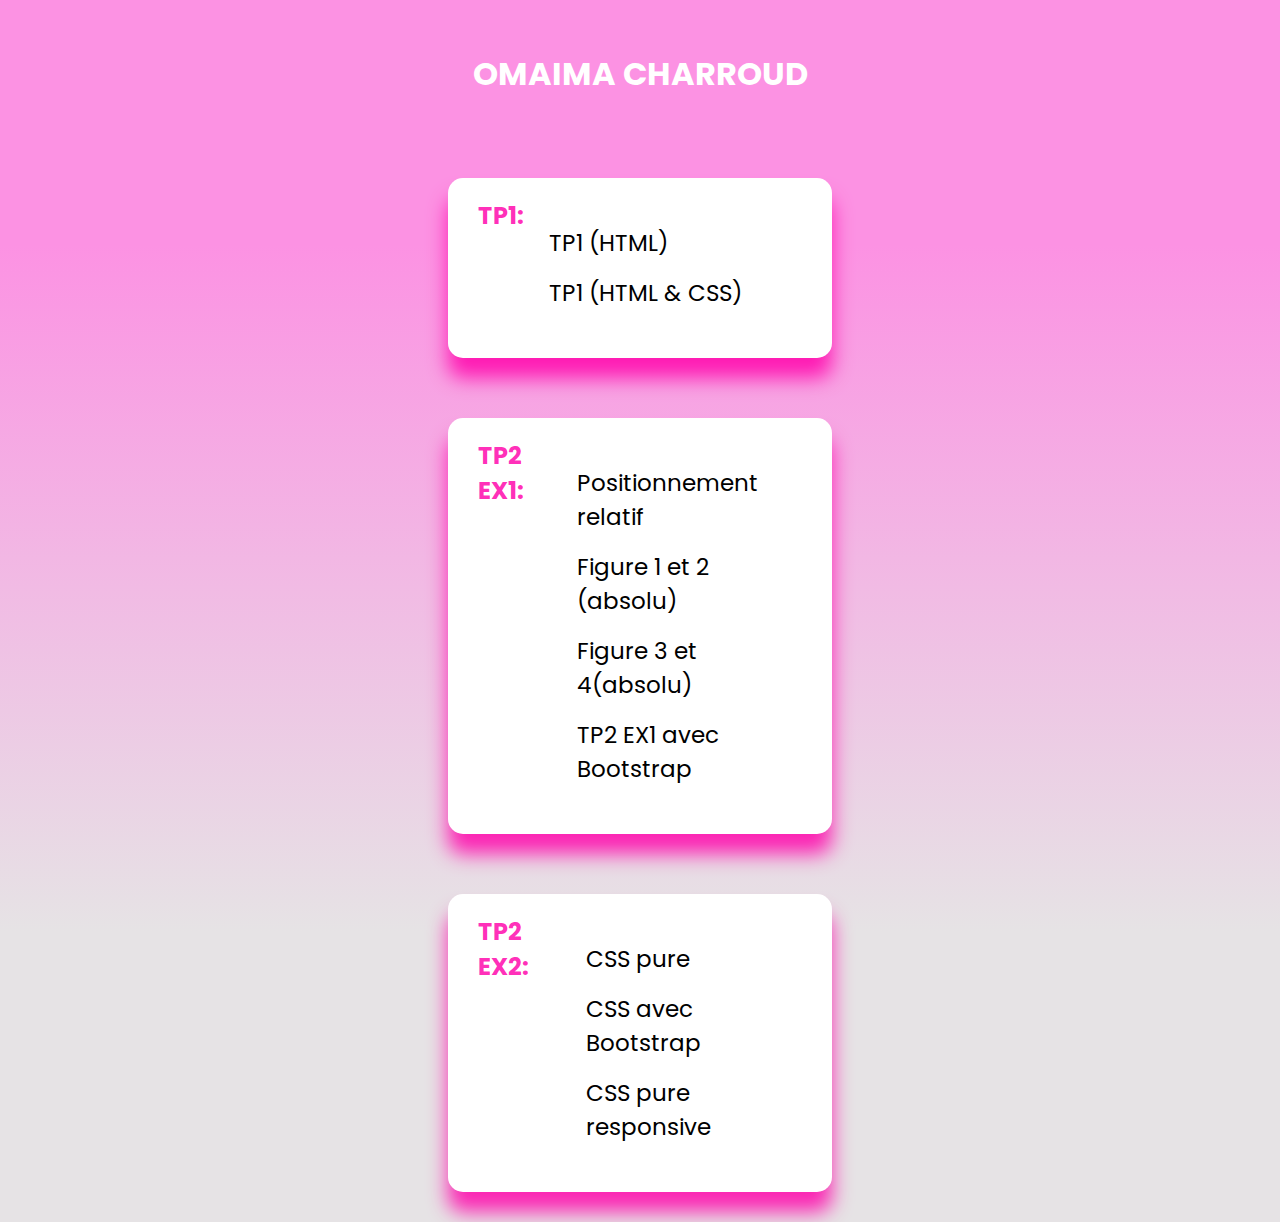
<file: index.html>
<!DOCTYPE html>
<html lang="en">
<head>
    <meta charset="UTF-8">
    <meta http-equiv="X-UA-Compatible" content="IE=edge">
    <meta name="viewport" content="width=device-width, initial-scale=1.0">
    <link href="https://fonts.googleapis.com/css2?family=Poppins&display=swap" rel="stylesheet">
    <link rel="stylesheet" href="style.css">
    <title>Omaima CH's Site</title>
</head>
<body>
    



    <header>
        <h1>OMAIMA CHARROUD</h1>
    </header>
        
    
    <div class="container">  
        
    
    <div class="TP1">
        <h2>TP1:</h2>
        <ul>
          <li><a href="CVhtml.html">TP1 (HTML)</a> <br></li>
          <li><a href="CVcss.html">TP1 (HTML & CSS)</a></li>
        </ul>
    </div>
    
    <div class="TP2">
        <h2>TP2 EX1:</h2>
        <ul>
          <li><a href="TP2\EX1positionRelative.html">Positionnement relatif</a></li>
          <li><a href="TP2\EX1_Figure1_2_Pabsolu.html">Figure 1 et 2 (absolu)</a></li>
          <li><a href="TP2\EX1_Figure3_4_Pabsolu.html">Figure 3 et 4(absolu)</a></li>
          <li><a href="TP2\avecBootstrap.html">TP2 EX1 avec Bootstrap</a></li>
        </ul>
    </div>
    
    <div class="TP2">
        <h2>TP2 EX2:</h2>
        <ul>
           <li><a href="TP2\EX2_Q1_CSSonly.html">CSS pure</a></li>
           <li><a href="TP2\Ex2bootstrap.html">CSS avec Bootstrap</a></li>
           <li><a href="TP2\EX2_Q2responsive.html">CSS pure responsive</a></li>
        </ul>
    </div>


    </div>
          



    

</div>  

        
    
</body>
</html>
</file>
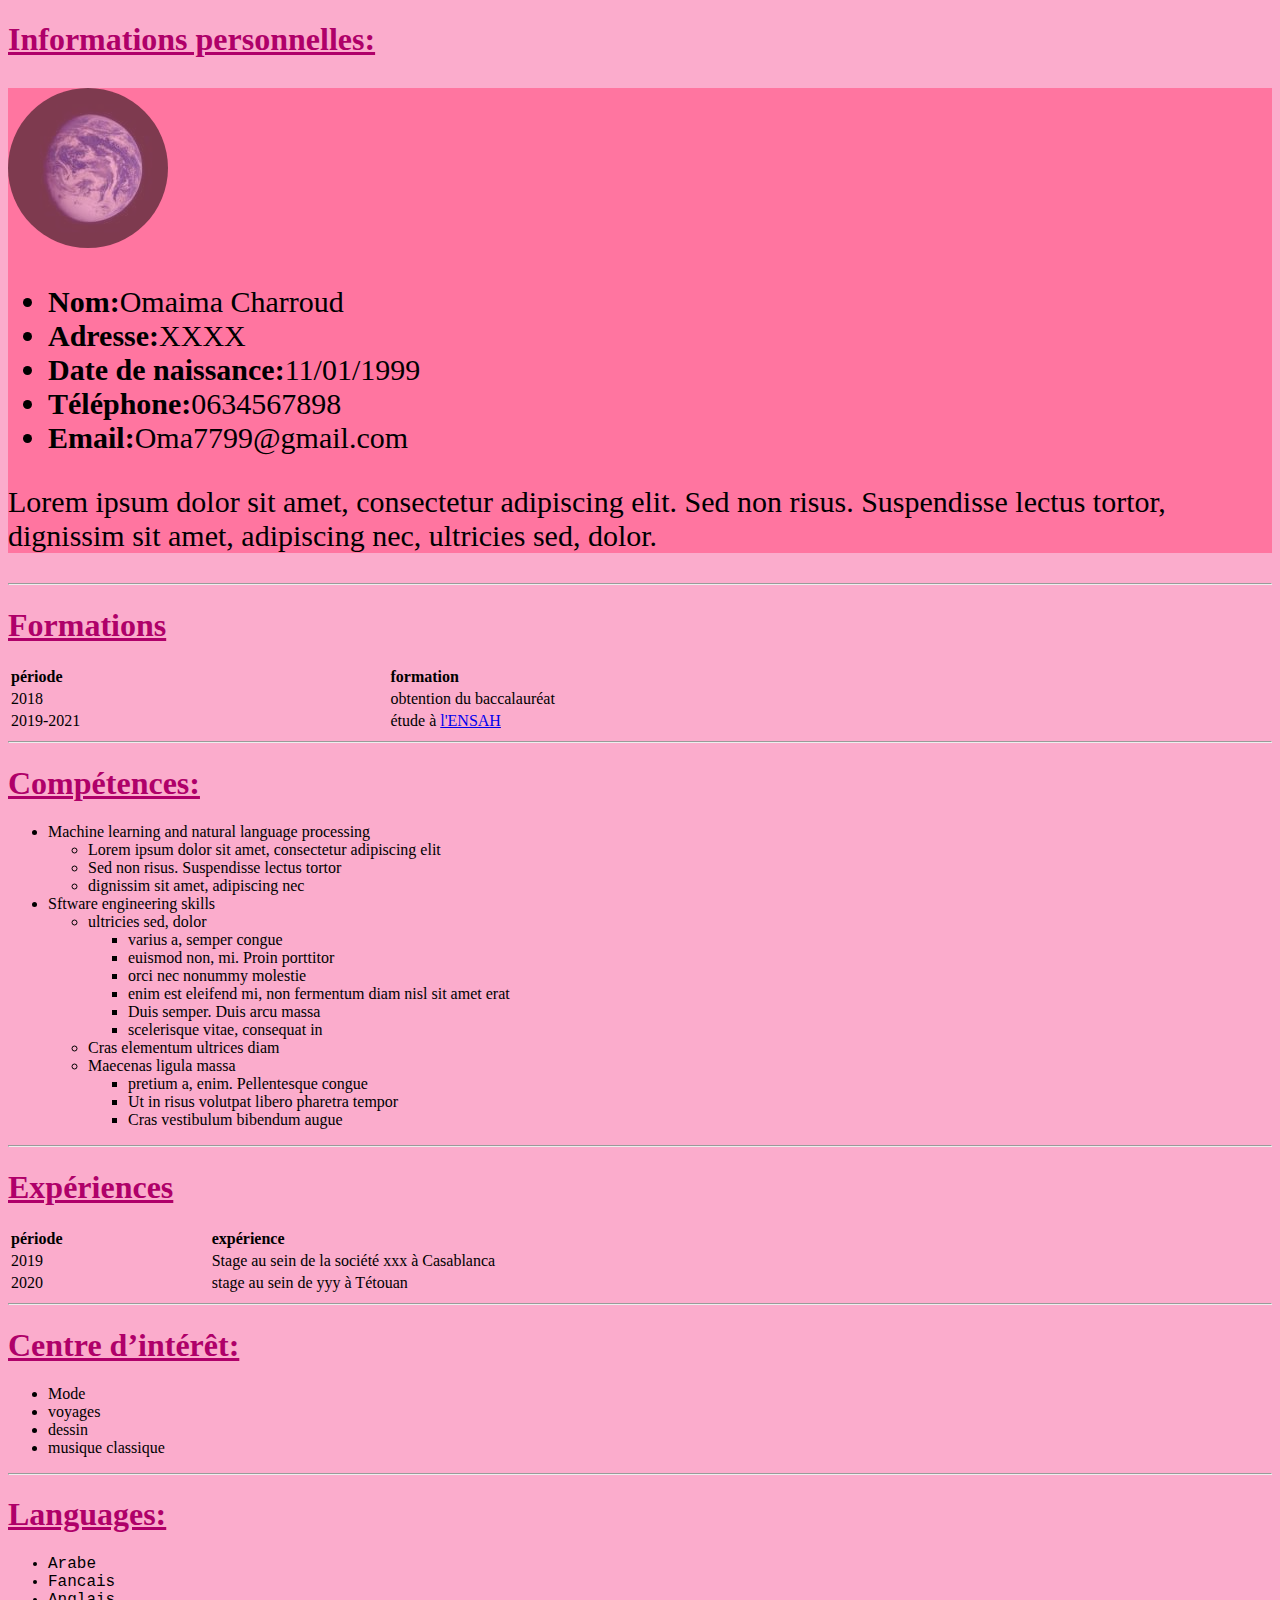
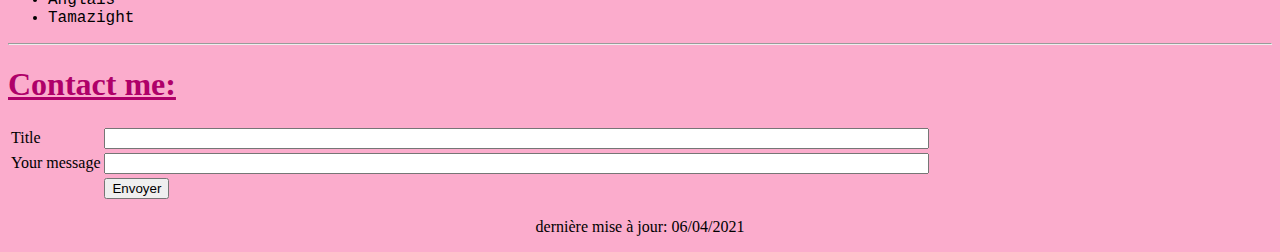
<file: CVcss.html>
<!DOCTYPE html>
<html>
  <head>
    <title>CV Charroud</title>
    <style>
    body {background-color: #fbaccc;}
    h1   {color: #af0069;}
    #info{
     background-color:#ff75a0;
    }

    #info{
      font-family: 'Brush Script MT';
      font-size: 30px;
    }
    #lan{
       font-family: 'Courier New';
    }
    .image{
      border-radius: 60%;
      opacity: 0.5;
    }

    </style>
  </head>

  <body>
  <h1><U>Informations personnelles:</U></h1>
  <div id="info">
  <p> <img class="image" src="whatever.jpg" alt="my image"> </p>
  <p id="para1">
    <ul>
    <li><strong>Nom:</strong>Omaima Charroud</li>
    <li><strong>Adresse:</strong>XXXX</li>
    <li><strong>Date de naissance:</strong>11/01/1999</li>
    <li><strong>Téléphone:</strong>0634567898</li>
    <li><strong>Email:</strong>Oma7799@gmail.com</li>
    </ul>
    <p>Lorem ipsum dolor sit amet, consectetur adipiscing elit. Sed non risus. Suspendisse lectus tortor, dignissim sit amet, adipiscing nec, ultricies sed, dolor.</p>
 </p>
  </div>
  <hr>
  <h1><U>Formations</U></h1>
  <div id="forma">

  </div>
  <table style="width:100%">
    <tr>
      <td><strong>période</strong></td>
      <td><strong>formation</strong></td>
    </tr>
    <tr>
      <td>2018</td>
      <td>obtention du baccalauréat</td>
    </tr>
    <tr>
      <td>2019-2021</td>
      <td>étude à <a href="https://ensah.ma/">l'ENSAH</a></td>
    </tr>
  </table>
  <hr>
  </div>
  <h1><U>Compétences:</U></h1>
  <div id="Compét">
  <p>
    <ul>
    <li>Machine learning and natural language processing</li>
    <ul>
      <li>Lorem ipsum dolor sit amet, consectetur adipiscing elit</li>
      <li>Sed non risus. Suspendisse lectus tortor</li>
      <li> dignissim sit amet, adipiscing nec</li>
    </ul>
    <li>Sftware engineering skills</li>
    <ul>
      <li> ultricies sed, dolor</li>
      <ul>
        <li>varius a, semper congue</li>
        <li>euismod non, mi. Proin porttitor</li>
        <li>orci nec nonummy molestie</li>
        <li>enim est eleifend mi, non fermentum diam nisl sit amet erat</li>
        <li>Duis semper. Duis arcu massa</li>
        <li>scelerisque vitae, consequat in</li>
      </ul>
      <li>Cras elementum ultrices diam</li>
      <li>Maecenas ligula massa</li>
      <ul>
        <li>pretium a, enim. Pellentesque congue</li>
        <li>Ut in risus volutpat libero pharetra tempor</li>
        <li>Cras vestibulum bibendum augue</li>
      </ul>
    </ul>
    </ul>
  </p>
</div>
<hr>
<h1><U>Expériences</U></h1>
<table style="width:100%">
  <tr>
    <td><strong>période</strong></td>
    <td><strong>expérience</strong></td>
  </tr>
  <tr>
    <td>2019</td>
    <td>Stage au sein de la société xxx à Casablanca</td>
  </tr>
  <tr>
    <td>2020</td>
    <td>stage au sein de yyy à Tétouan</a></td>
  </tr>
</table>
<hr>
  <h1><U>Centre d’intérêt:</U></h1>
  <div id="CI">
    <ul>
      <li>Mode</li>
      <li>voyages</li>
      <li>dessin</li>
      <li>musique classique</li>
    </ul>
</div>
<hr>
  <h1><U>Languages:</U></h1>
  <div id="lan">
  <p>
      <ul>
        <li>Arabe</li>
        <li>Fancais</li>
        <li>Anglais</li>
        <li>Tamazight</li>

        </ul>
  </p>
</div>
<hr>
  <h1><U>Contact me:</U></h1>
  <div id="contact">
  <form>
   <table>
     <tr>
       <td><label for="">Title</label></td>
       <td><input size="100" type="text" name="" value=""></td>
     </tr>
     <tr>
       <td><label for="">Your message</label></td>
       <td><input size="100" type="text" name="" value=""></td>
     </tr>
     <tr>
       <td></td>
       <td><button type="button" name="button">Envoyer</button></td>
     </tr>
   </table>


  </form>
</div>
  </body>
  <footer>
  <p><center>dernière mise à jour: 06/04/2021</center></p>
  </footer>
</html>
</file>
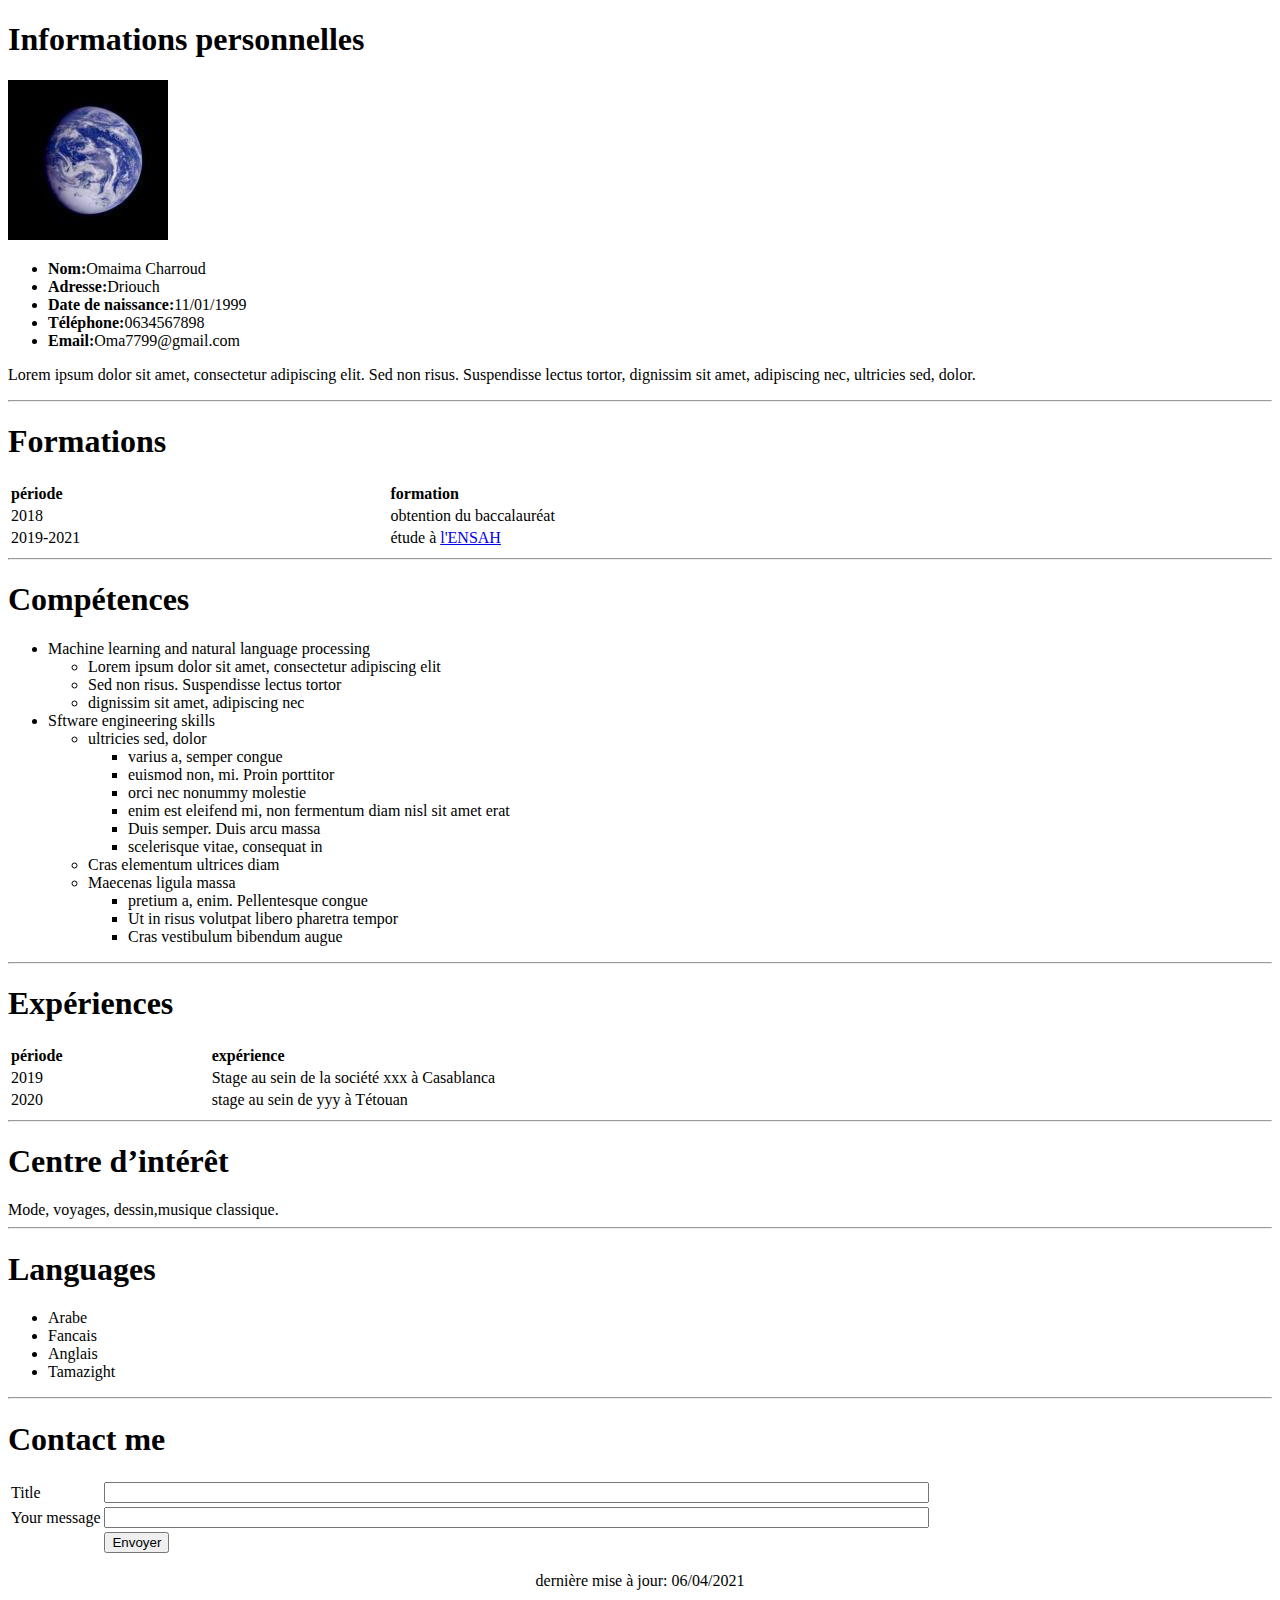
<file: CVhtml.html>
<!DOCTYPE html>
<html>
  <head>
    <title>CV Charroud</title>
  </head>

  <body>
  <h1>Informations personnelles</h1>
  <p> <img src="whatever.jpg" alt="my image"> </p>
  <p>
    <ul>
    <li><strong>Nom:</strong>Omaima Charroud</li>
    <li><strong>Adresse:</strong>Driouch</li>
    <li><strong>Date de naissance:</strong>11/01/1999</li>
    <li><strong>Téléphone:</strong>0634567898</li>
    <li><strong>Email:</strong>Oma7799@gmail.com</li>
    </ul>
    <p>Lorem ipsum dolor sit amet, consectetur adipiscing elit. Sed non risus. Suspendisse lectus tortor, dignissim sit amet, adipiscing nec, ultricies sed, dolor.</p>
  </p>
  <hr>
  <h1>Formations</h1>
  <table style="width:100%">
    <tr>
      <td><strong>période</strong></td>
      <td><strong>formation</strong></td>
    </tr>
    <tr>
      <td>2018</td>
      <td>obtention du baccalauréat</td>
    </tr>
    <tr>
      <td>2019-2021</td>
      <td>étude à <a href="https://ensah.ma/">l'ENSAH</a></td>
    </tr>
  </table>
  <hr>
  <h1>Compétences</h1>
  <p>
    <ul>
    <li>Machine learning and natural language processing</li>
    <ul>
      <li>Lorem ipsum dolor sit amet, consectetur adipiscing elit</li>
      <li>Sed non risus. Suspendisse lectus tortor</li>
      <li> dignissim sit amet, adipiscing nec</li>
    </ul>
    <li>Sftware engineering skills</li>
    <ul>
      <li> ultricies sed, dolor</li>
      <ul>
        <li>varius a, semper congue</li>
        <li>euismod non, mi. Proin porttitor</li>
        <li>orci nec nonummy molestie</li>
        <li>enim est eleifend mi, non fermentum diam nisl sit amet erat</li>
        <li>Duis semper. Duis arcu massa</li>
        <li>scelerisque vitae, consequat in</li>
      </ul>
      <li>Cras elementum ultrices diam</li>
      <li>Maecenas ligula massa</li>
      <ul>
        <li>pretium a, enim. Pellentesque congue</li>
        <li>Ut in risus volutpat libero pharetra tempor</li>
        <li>Cras vestibulum bibendum augue</li>
      </ul>
    </ul>
    </ul>
  </p>
  <hr>
  <h1>Expériences</h1>
  <table style="width:100%">
    <tr>
      <td><strong>période</strong></td>
      <td><strong>expérience</strong></td>
    </tr>
    <tr>
      <td>2019</td>
      <td>Stage au sein de la société xxx à Casablanca</td>
    </tr>
    <tr>
      <td>2020</td>
      <td>stage au sein de yyy à Tétouan</a></td>
    </tr>
  </table>
  <hr>
  <h1>Centre d’intérêt</h1>
  Mode, voyages, dessin,musique classique.
  <hr>
  <h1>Languages</h1>
  <p>
      <ul>
        <li>Arabe</li>
        <li>Fancais</li>
        <li>Anglais</li>
        <li>Tamazight</li>

        </ul>
  </p>
  <hr>
  <h1>Contact me</h1>
  <form>
   <table>
     <tr>
       <td><label for="">Title</label></td>
       <td><input size="100" type="text" name="" value=""></td>
     </tr>
     <tr>
       <td><label for="">Your message</label></td>
       <td><input size="100" type="text" name="" value=""></td>
     </tr>
     <tr>
       <td></td>
       <td><button type="button" name="button">Envoyer</button></td>
     </tr>
   </table>


  </form>
  </body>
  <footer>
<p><center>dernière mise à jour: 06/04/2021</center></p>
  </footer>

</html>
</file>
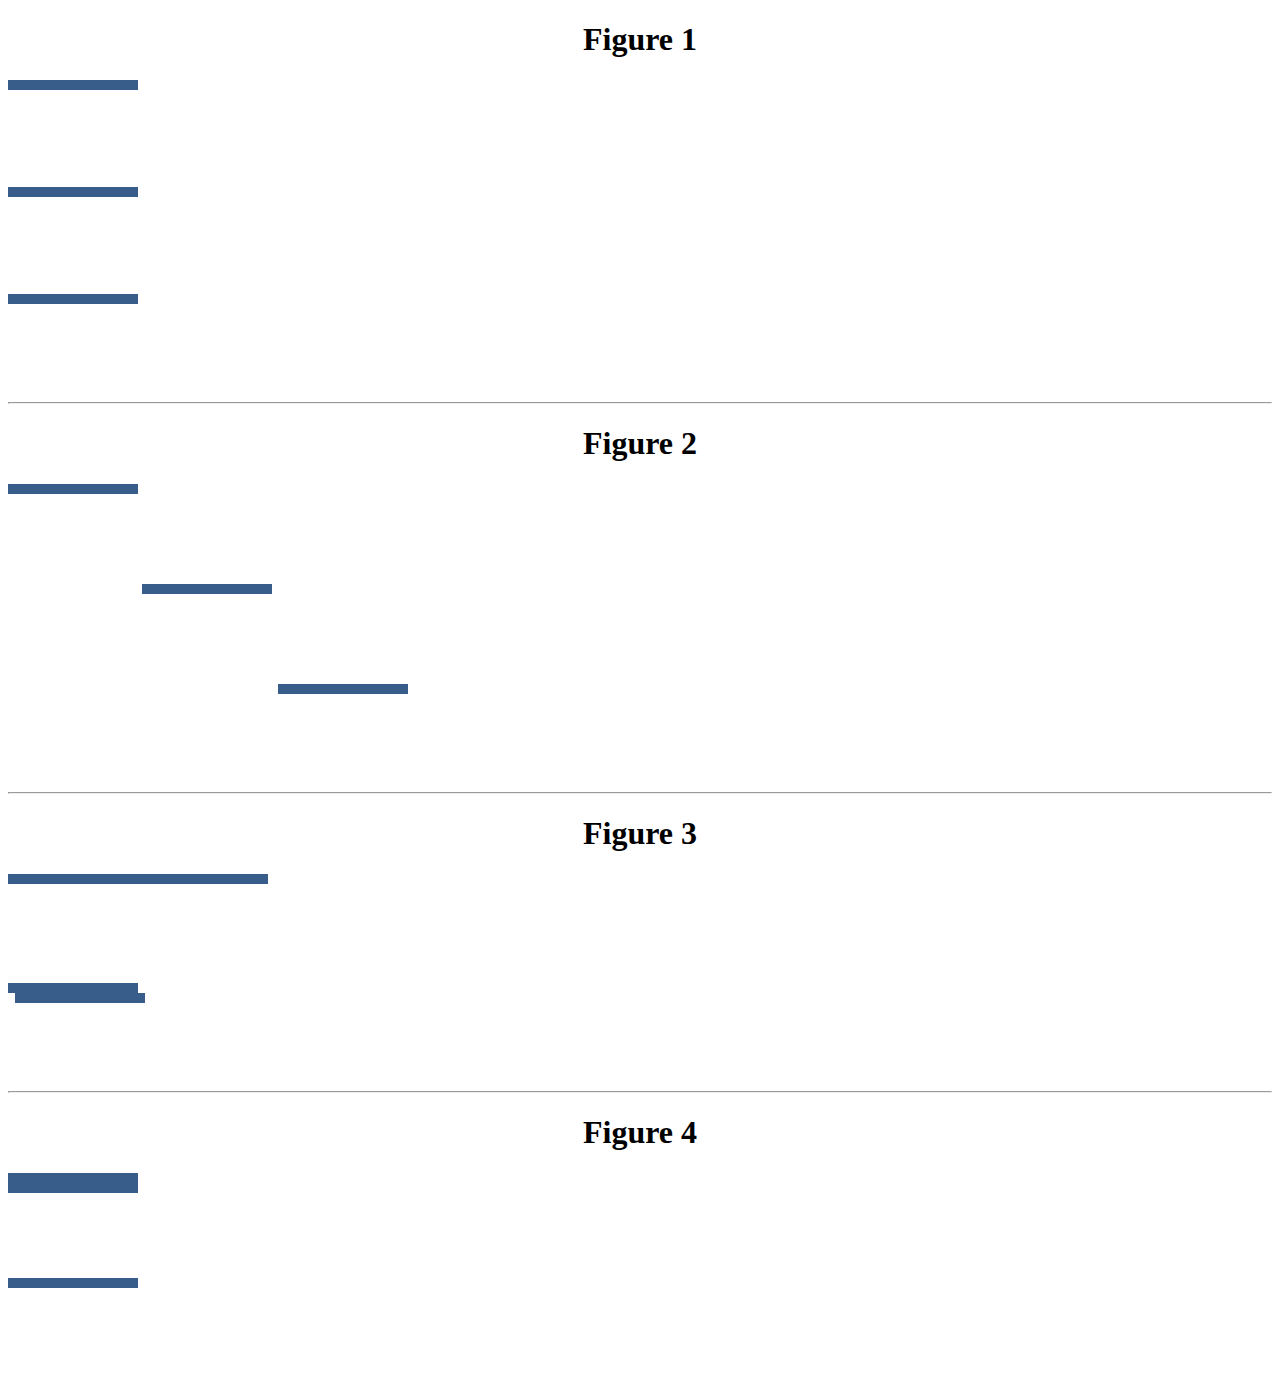
<file: TP2/avecBootstrap.html>
<!DOCTYPE html>
<html lang="en" dir="ltr">
  <head>
    <meta charset="utf-8">
    <title></title>
  
<link href="https://cdn.jsdelivr.net/npm/bootstrap@5.0.0/dist/css/bootstrap.min.css" rel="stylesheet" integrity="sha384-wEmeIV1mKuiNpC+IOBjI7aAzPcEZeedi5yW5f2yOq55WWLwNGmvvx4Um1vskeMj0" crossorigin="anonymous">
  </head>
  <body>

<div class="container">
<h1><center>Figure 1</center></h1>
<div style="height: 100px; ">
 
  <div class="h-100 d-inline-block" style="width: 120px; background-color: #d99694;border: 5px solid #385D8A"></div>
</div>
<div style="height: 100px;margin-top: 7px;">
 
  <div class="h-100 d-inline-block" style="width: 120px; background-color: #c4bd97;border: 5px solid #385D8A"></div>
</div>
<div style="height: 100px;margin-top: 7px">
 
  <div class="h-100 d-inline-block" style="width: 120px; background-color: #558ed5;border: 5px solid #385D8A"></div>
</div>
</div>

<hr>

<div class="container">
  <h1><center>Figure 2</center></h1>
<div style="height: 100px;">
 
  <div class="h-100 d-inline-block" style="width: 120px; background-color: #d99694;border: 5px solid #385D8A"></div>
</div>
<div style="height: 100px;;">
 
  <div class="h-100 d-inline-block" style="width: 120px; background-color: #c4bd97;margin-left: 10.6%;border: 5px solid #385D8A"></div>
</div>
<div style="height: 100px;">
 
  <div class="h-100 d-inline-block" style="width: 120px; background-color: #558ed5;margin-left: 21.4%;border: 5px solid #385D8A"></div>
</div>
</div>

<hr>
<div class="container">
<h1><center>Figure 3</center></h1>
<div style="height: 100px; ">
 
  <div class="h-100 d-inline-block" style="width: 250px; background-color: #d99694;border: 5px solid #385D8A"></div>
</div>
<div style="height: 100px;margin-top: 9px;">
 
  <div class="h-100 d-inline-block" style="width: 120px; background-color: #c4bd97;border: 5px solid #385D8A"></div>
  <div class="h-100 d-inline-block" style="width: 120px; background-color: #558ed5;border: 5px solid #385D8A;margin-left: 0.55%;"></div>
</div>

</div>
<hr>
<div class="container">
<h1><center>Figure 4</center></h1>
<div style="height: 100px; ">
 
  <div class="h-100 d-inline-block" style="width: 120px; background-color: #d99694;border: 5px solid #385D8A"></div>
  <div class="h-100 d-inline-block" style="width: 120px; background-color: #558ed5;border: 5px solid #385D8A"></div>
</div>
<div style="height: 100px;margin-top: 5px;">
 
  <div class="h-100 d-inline-block" style="width: 120px; background-color: #c4bd97;border: 5px solid #385D8A;"></div>
</div>

</div>




























  </body>
</html>
</file>
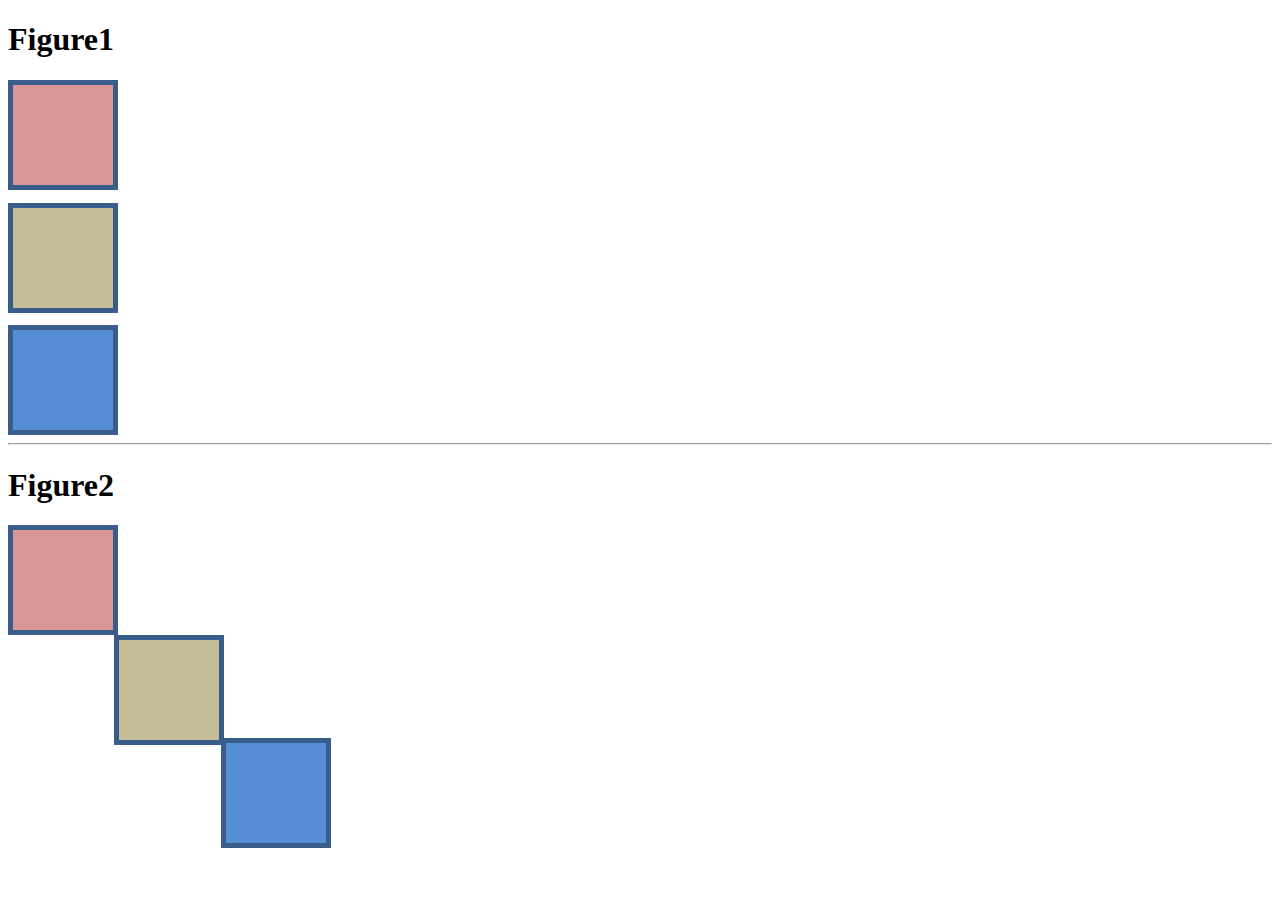
<file: TP2/EX1_Figure1_2_Pabsolu.html>
<!DOCTYPE html>
<html >
  <head>
    <title></title>
    <style >
      .div1{
        border: 5px solid #385D8A;
        background-color: #d99694;
        margin-top: 0%;
        height: 100px;
        width: 100px;
        }
        .div2{
          border: 5px solid #385D8A;
          background-color: #c4bd97;
          height: 100px;
          width: 100px;
          margin-top: 1%;

          }
          .div3{
            border: 5px solid #385D8A;
            background-color: #558ed5;
            height: 100px;
            width: 100px;
            margin-top: 1%;
          }

          .divegros1{
          position: relative;
          }
          .div4{
            border: 5px solid #385D8A;
            background-color: #d99694;
            height: 100px;
            width: 100px;


            }
            .div5{
              border: 5px solid #385D8A;
              background-color: #c4bd97;
              height: 100px;
              width: 100px;
              position: absolute;
              left: 100px;
              margin-left: 0.5%;
              }
              .div6{
                border: 5px solid #385D8A;
                background-color: #558ed5;
                height: 100px;
                width: 100px;
                position: absolute;
                top: 200px;
                left: 200px;
                margin-left: 1%;
                margin-top: 1%;

              }
              .divegros2{
              position: relative;
              }



                  }
    </style>
  </head>
  <body>
    <h1>Figure1</h1>
    <div class="div1">

    </div>
    <div class="div2">

    </div>
    <div class="div3">

    </div>


    <hr>
    <h1>Figure2</h1>
    <div class="divegros1">


    <div class="div4">

    </div>
    <div class="div5">

    </div>
    <div class="div6">

    </div>
    </div>




  </body>
</html>
</file>
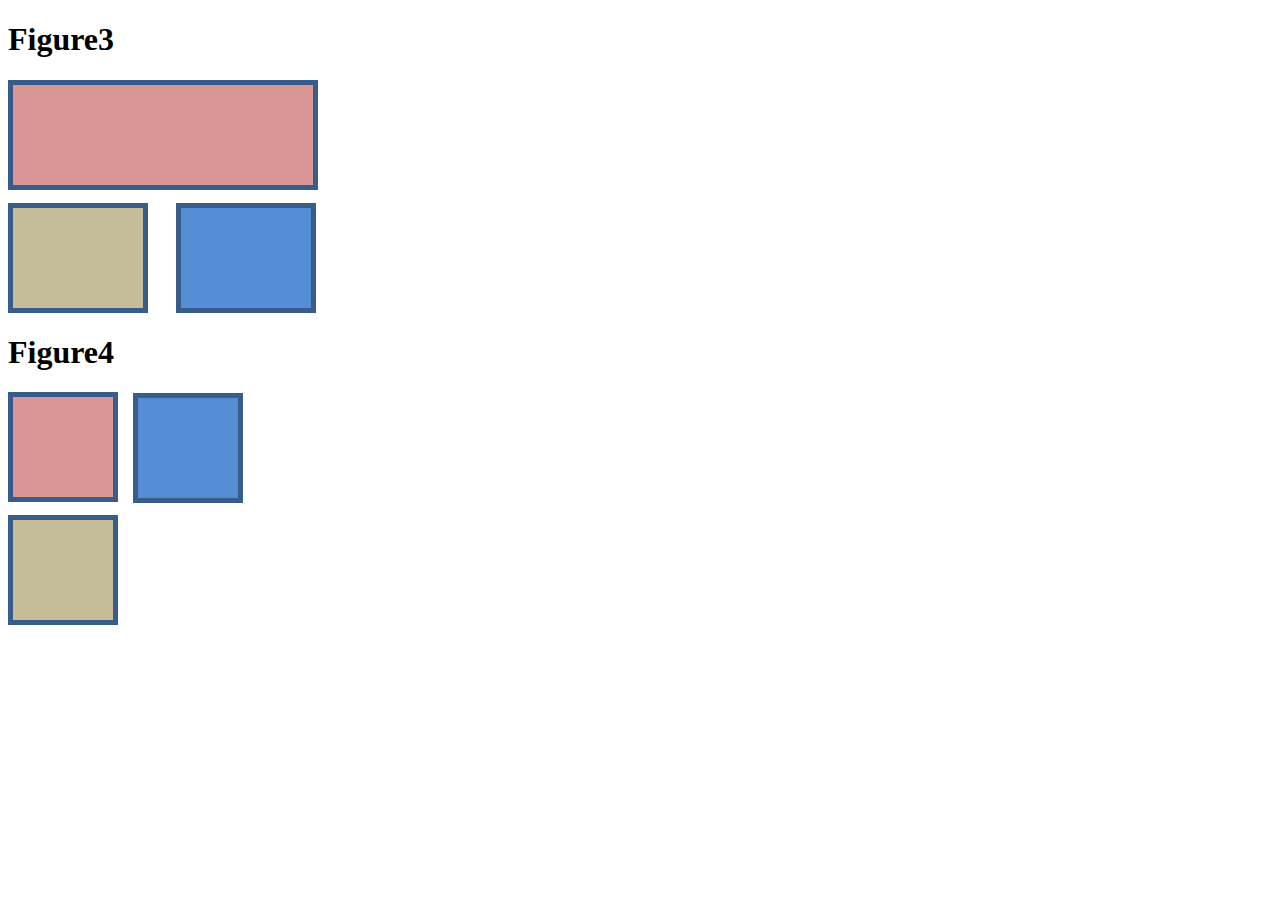
<file: TP2/EX1_Figure3_4_Pabsolu.html>
<!DOCTYPE html>
<html lang="en" dir="ltr">
  <head>

    <title></title>
    <style >
    .parent1{
    position: relative;
    }
    .div1{
      border: 5px solid #385D8A;
      background-color: #d99694;
      height: 100px;
      width: 300px;

      }
      .div2{
        border: 5px solid #385D8A;
        margin-top: 1%;
        background-color: #c4bd97;
        height: 100px;
        width: 130px;

        }
        .div3{
          border: 5px solid #385D8A;
          background-color: #558ed5;
          height: 100px;
          width: 130px;
          margin-left: 1.4%;
          position: absolute;
          left: 150px;
          bottom:00px;
        }

        .parent2{
        position: relative;
        }
        .div4{
          border: 5px solid #385D8A;
          background-color: #d99694;
          height: 100px;
          width: 100px;

          }
          .div5{
            border: 5px solid #385D8A;
            background-color: #c4bd97;
            margin-top: 1%;
            height: 100px;
            width: 100px;
            }
            .div6{
              border: 5px solid #385D8A;
              background-color: #558ed5;
              height: 100px;
              width: 100px;
              position: absolute;
              left: 100px;
              bottom: 100px;
              margin-bottom: 1.75%;
              margin-left: 2%;
            }

    </style>
  </head>
  <body>
    <h1>Figure3</h1>
    <div class="parent1">
      <div class="div1">

      </div>
      <div class="div2">

      </div>
      <div class="div3">

      </div>

    </div>
    <h1>Figure4</h1>
    <div class="parent2">
      <div class="div4">

      </div>
      <div class="div5">

      </div>
      <div class="div6">

      </div>

    </div>
  </body>
</html>
</file>
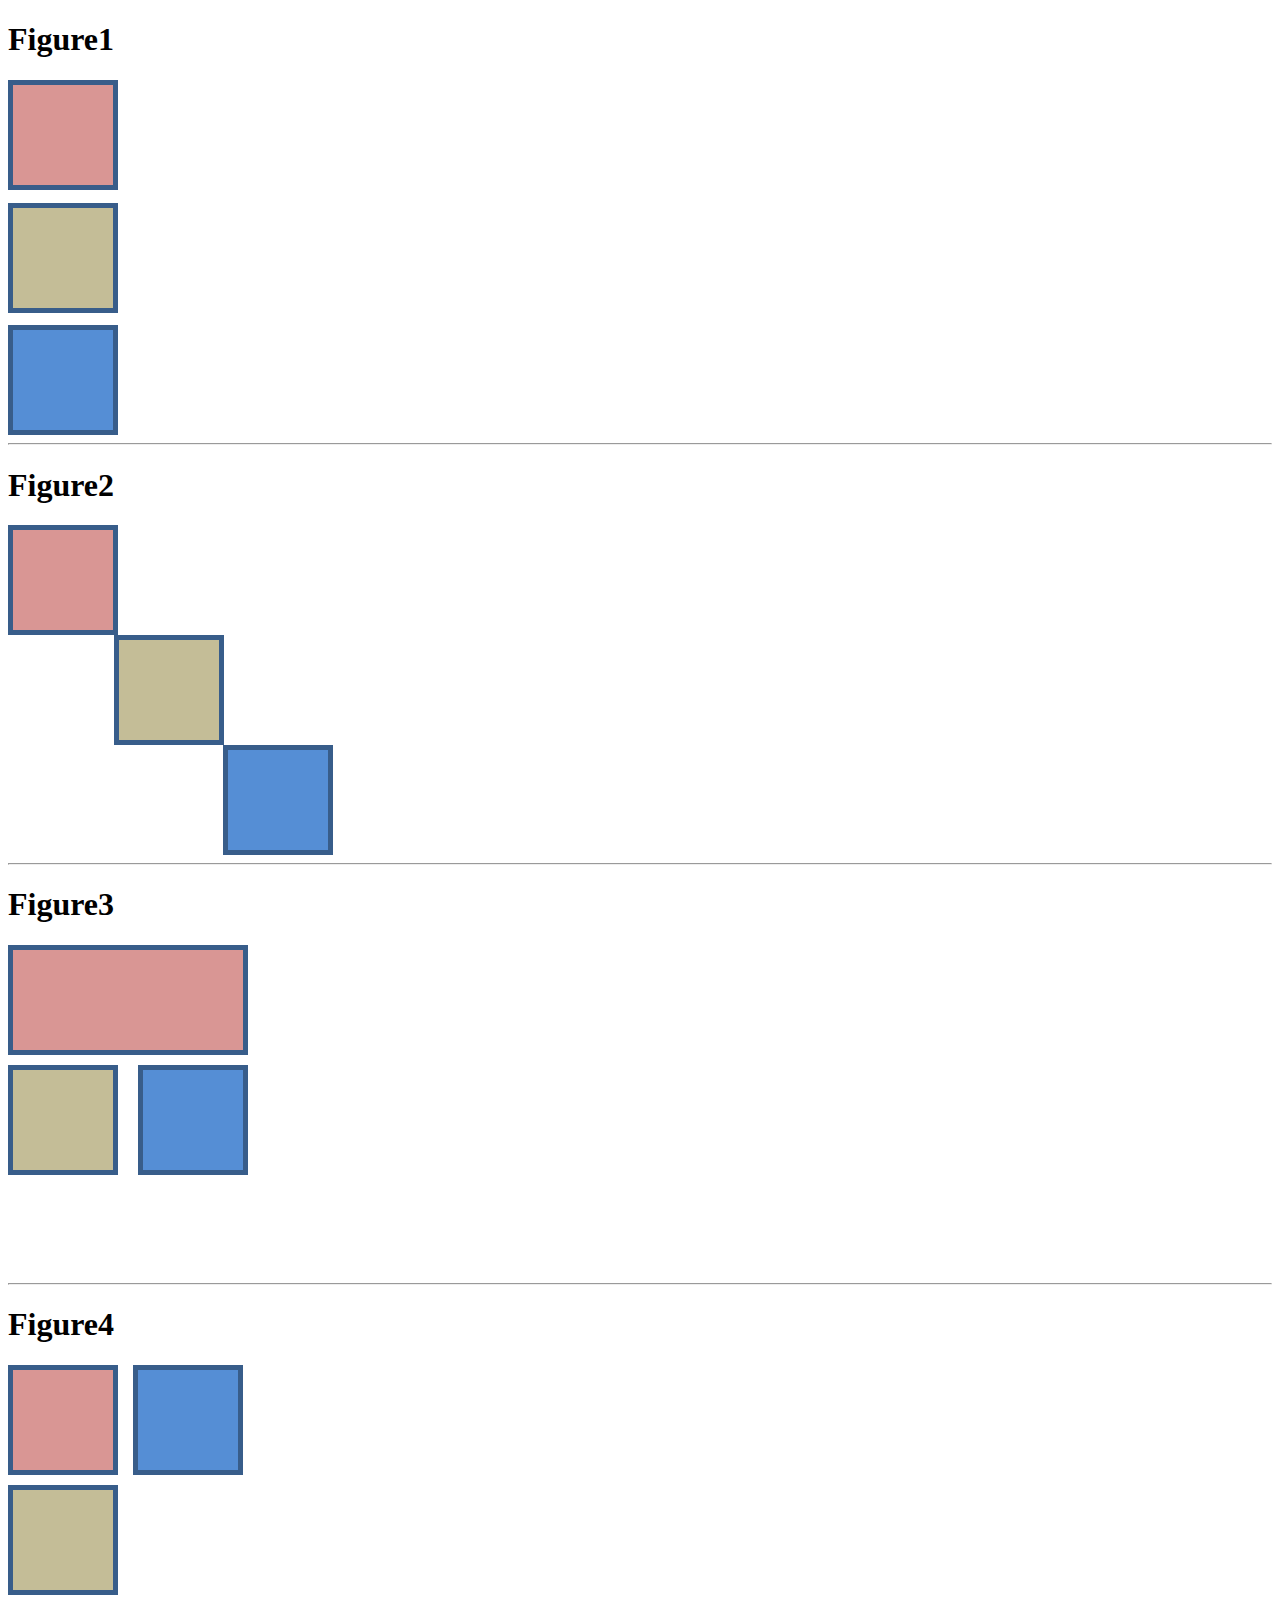
<file: TP2/EX1positionRelative.html>
<!DOCTYPE html>
<html >
  <head>
    <title></title>
    <style >
      .div1{
        border: 5px solid #385D8A;
        background-color: #d99694;
        height: 100px;
        width: 100px;
        }
        .div2{
          border: 5px solid #385D8A;
          background-color: #c4bd97;
          height: 100px;
          width: 100px;
          margin-top: 1%;

          }
          .div3{
            border: 5px solid #385D8A;
            background-color: #558ed5;
            height: 100px;
            width: 100px;
            margin-top: 1%;
          }

          
          .div4{
            border: 5px solid #385D8A;
            background-color: #d99694;
            height: 100px;
            width: 100px;


            }
            .div5{
              border: 5px solid #385D8A;
              background-color: #c4bd97;
              height: 100px;
              width: 100px;
              position: relative;
              left: 100px;
              margin-left: 0.5%;
              }
              .div6{
                border: 5px solid #385D8A;
                background-color: #558ed5;
                height: 100px;
                width: 100px;
                position: relative;
                left:215px;

              }
              .div7{
            border: 5px solid #385D8A;
            background-color: #d99694;
            height: 100px;
            width: 230px;
            position: relative;

            }
            .div8{
              border: 5px solid #385D8A;
              background-color: #c4bd97;
              height: 100px;
              width: 100px;
              position: relative;
              top: 10px;
              
              }
              .div9{
                border: 5px solid #385D8A;
                background-color: #558ed5;
                height: 100px;
                width: 100px;
                position: relative;
                left:130px;
                bottom: 100px;

              }
              .div10{
            border: 5px solid #385D8A;
            background-color: #d99694;
            height: 100px;
            width: 100px;
            position: relative;

            }
            .div11{
              border: 5px solid #385D8A;
              background-color: #c4bd97;
              height: 100px;
              width: 100px;
              position: relative;
              top: 10px;
              
              }
              .div12{
                border: 5px solid #385D8A;
                background-color: #558ed5;
                height: 100px;
                width: 100px;
                position: relative;
                left:125px;
                bottom: 220px;

              }
              



                  }
    </style>
  </head>
  <body>
    <h1>Figure1</h1>
    <div class="div1">

    </div>
    <div class="div2">

    </div>
    <div class="div3">

    </div>


    <hr>
    <h1>Figure2</h1>
   


    <div class="div4">

    </div>
    <div class="div5">

    </div>
    <div class="div6">

    </div>
    
     <hr>
    <h1>Figure3</h1>
    


    <div class="div7">

    </div>
    <div class="div8">

    </div>
    <div class="div9">

    </div>
    
    <hr>
    <h1>Figure4</h1>
    


    <div class="div10">

    </div>
    <div class="div11">

    </div>
    <div class="div12">

    </div>
    



  </body>
</html>
</file>
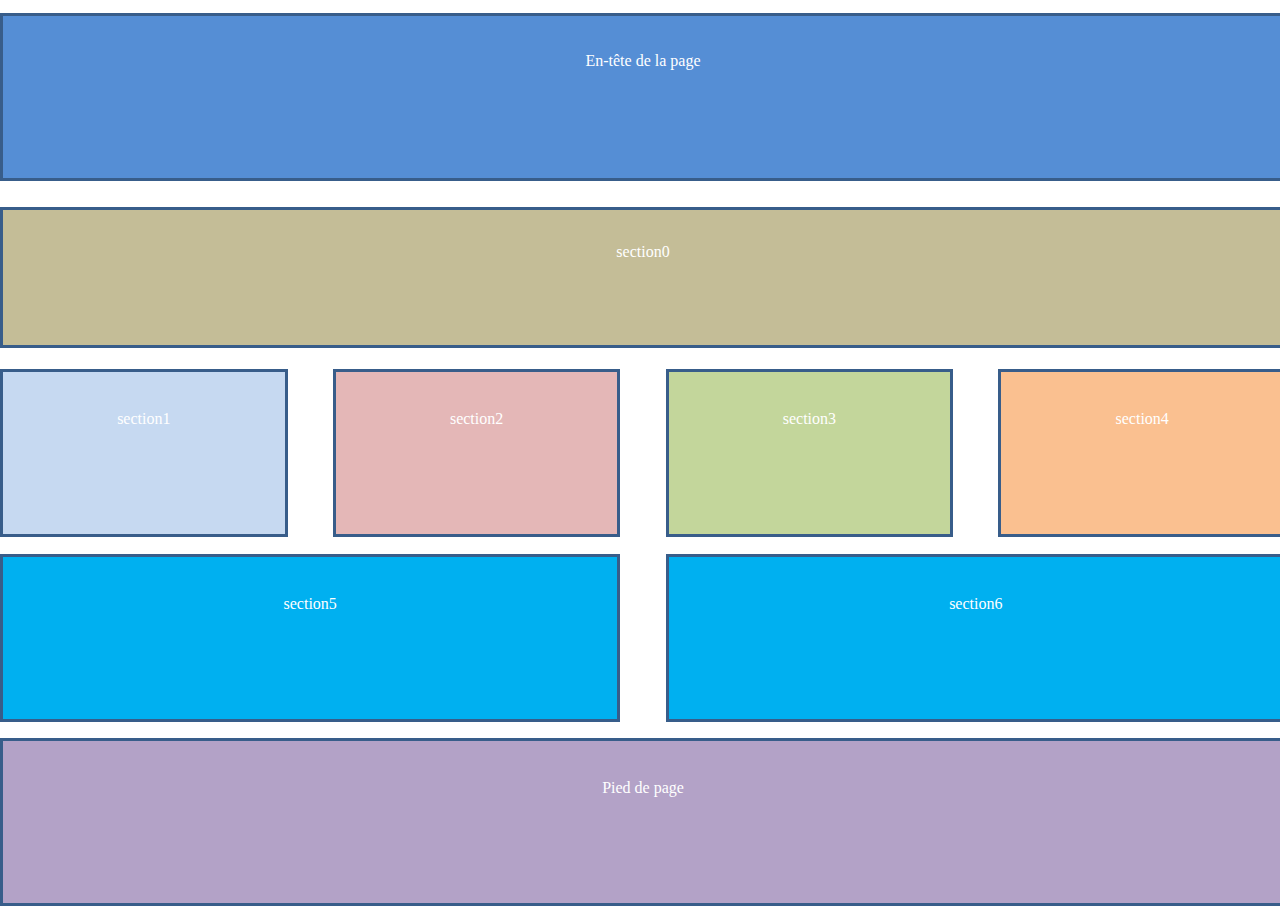
<file: TP2/EX2_Q1_CSSonly.html>
<!DOCTYPE html>
<html >
  <head>

    <title></title>
  <link rel="stylesheet" href="EX2_Q1_style.css">
  </head>
  <body>

<div id="container">

<header id="header">
<p style="padding-top: 20px;">En-tête de la page</p>
</header>

<section id="section0">
<p style="padding-top: 17px;">
  section0
</p>
</section>
<section id="section1">
  <p style="padding-top: 22px;">
    section1
  </p>
</section>
<section id="section2">
  <p style="padding-top: 22px;">
    section2
  </p>
</section>
<section id="section3">
  <p style="padding-top: 22px;">
    section3
  </p>
</section>
<section id="section4">
  <p style="padding-top: 22px;">
    section4
  </p>
</section>
<section id="section5">
  <p style="padding-top: 22px;">
    section5
  </p>
</section>
<section id="section6">
  <p style="padding-top: 22px;">
    section6
  </p>
</section>

<footer id="footer">
  <p style="padding-top: 22px;">
    Pied de page
  </p>
</footer>



</div>
  </body>
</html>
</file>
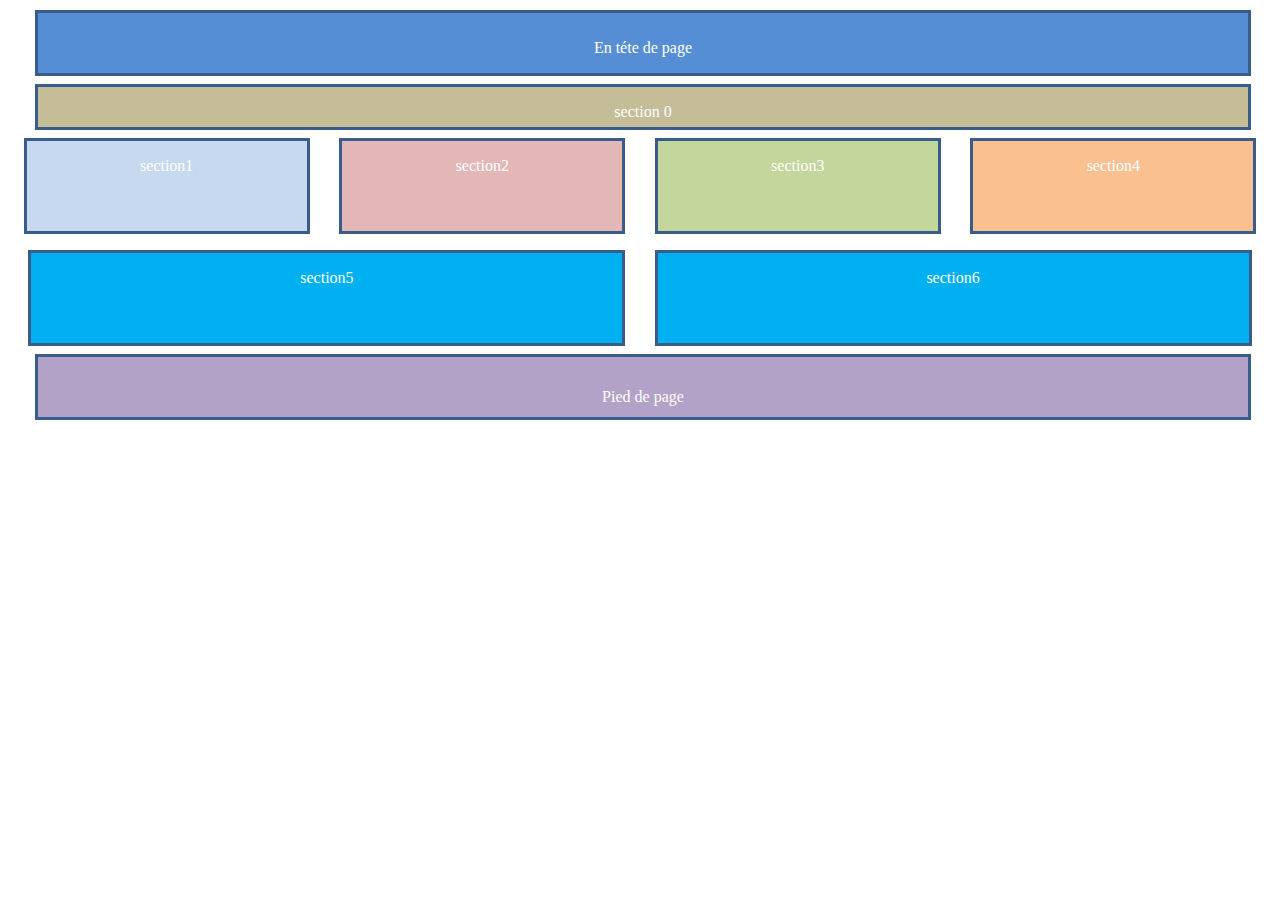
<file: TP2/EX2_Q2responsive.html>
<!DOCTYPE html>
<html >
  <head>
    <meta >
    <title></title>
  <link rel="stylesheet" href="EX2responsive.css">
  </head>
  <body>

<div id="container">

<header style="height:60px;"id="header">
<p style="padding-top:10px;">En téte de page</p>
</header>

<section style="height:40px;"id="section0">
<p style="padding-top:0px;">section 0</p>
</section>

<div id="quatresections">



<section style="height:90px;" id="section1">
  <p>
  section1
  </p>
</section>
<section style="height:90px;"id="section2">
  <p>section2
 </p>
</section>
<section style="height:90px;"id="section3">
  <p>
section3 </p>
</section>
<section style="height:90px;"id="section4">
  <p>
section4 </p>
</section>

</div>

<div id="deuxsecions">
  <section style="height:90px;"id="section5">
    <p>section5
 </p>
  </section>
  <section style="height:90px;"id="section6">
    <p>
      section6
   </p>
  </section>
</div>


<footer style="height:60px;"id="footer">
  <p style="padding-top:15px;">
Pied de page</p>
</footer>



</div>
  </body>
</html>
</file>
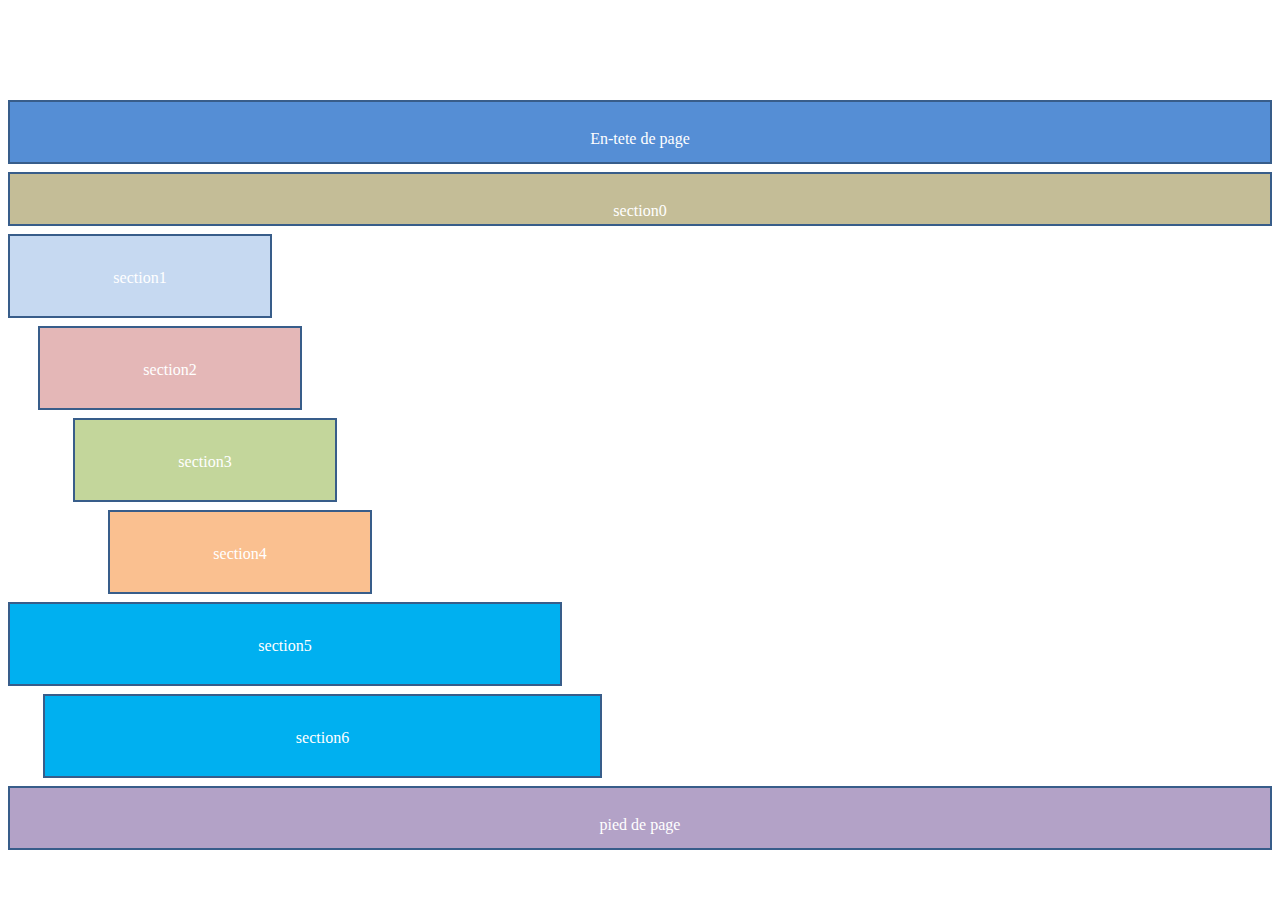
<file: TP2/Ex2bootstrap.html>
<!DOCTYPE html>
<html lang="fr" dir="ltr">
  <head>
    <meta charset="utf-8">
    <title></title>
    <link href="https://cdn.jsdelivr.net/npm/bootstrap@5.0.0-beta3/dist/css/bootstrap.min.css" rel="stylesheet" integrity="sha384-eOJMYsd53ii+scO/bJGFsiCZc+5NDVN2yr8+0RDqr0Ql0h+rP48ckxlpbzKgwra6" crossorigin="anonymous">
    <link rel="stylesheet" href="EX2bootstrapstyle.css">

  </head>
  <body>

<div class="container">

<header id="header" class="row">
<p style=" padding-top: 12px;">En-tete de page</p>
</header>

<section id="section0"  class="row">
<p style=" padding-top: 12px;">section0
</p>
</section>

<div id="div3"  class="row">



<section id="section1"  class="col-lg-3 col-md-6 col-sm-12 col-md-offset-4">
  <p style=" padding-top: 17px;">
  section1
  </p>
</section>
<section id="section2" class="col-lg-3 col-md-6 col-sm-12">
  <p style=" padding-top: 17px;">section2
 </p>
</section>
<section id="section3" class="col-lg-3 col-md-6 col-sm-12">
  <p style=" padding-top: 17px;">
    section3
</p>
</section>
<section id="section4" class="col-lg-3 col-md-6 col-sm-12">
  <p style=" padding-top: 17px;">
    section4
</p>
</section>



</div>

<div id="div4" class="row">
  <section id="section5" class="col-lg-6 col-md-12">
    <p style=" padding-top: 17px;">section5
</p>
  </section>
  <section id="section6" class="col-lg-6 col-md-12">
    <p style=" padding-top: 17px;">section6
</p>
  </section>
</div>


<footer id="footer" class="row">
  <p style=" padding-top: 12px;">
pied de page </p>
</footer>



</div>
  </body>
</html>
</file>
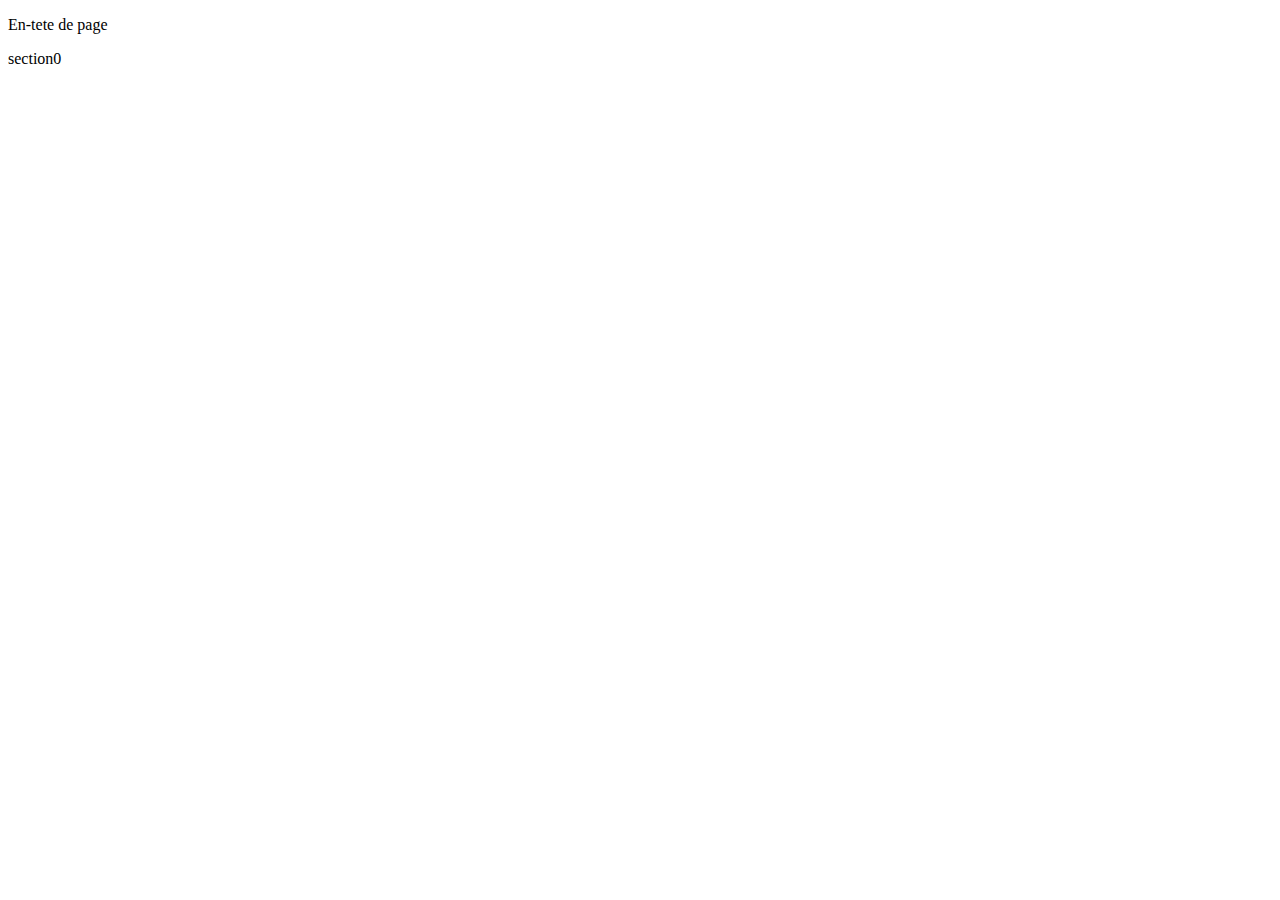
<file: TP2/HMM.html>
<!DOCTYPE html>
<html lang="en" dir="ltr">
  <head>
    <meta charset="utf-8">
    <title></title>
  </head>
  <body>
    <header>
<p>En-tete de page</p>
    </header>
    <section class="section0">
<p>section0</p>  
    </section>
    <div class="quatresections">

    </div>
    <div class="deuxsecions">

    </div>
    <footer>

    </footer>

  </body>
</html>
</file>
<file: style.css>
*{
    margin: 0;
    padding: 0;
    box-sizing: border-box;
}

body {
    background-image: linear-gradient(
        0deg,
        rgb(230, 227, 229) 23.8%,
        #FC92E3 80%
         
    );
    color: rgba(255, 1, 170, 0.836);
    font-family: "Poppins" , sans-serif;
    min-height: 100vh;
    display: flex;
    flex-direction: column;
    align-items: center;
    justify-content: space-around;
}
header{
    color: white;
    padding: 50px;
}

.container{
    width: 30%;
    
    display: flex;
    flex-direction: column;

}

.TP1,.TP2{
    
    background-color: #fff;
    border-radius: 15px;
    box-shadow: 0 20px 20px 0 rgba(255, 1, 170, 0.836);
    display: flex;
    padding: 20px 30px;
    position: relative;
    margin:  30px 0px;
    z-index: 10;
}

li{
    list-style: none;
    
    padding: 8px 12px;
    position: relative;
    font-size: 20px;
}
li a {
    color: black;
    text-decoration: none;
    font-size: 23px;
}
ul {
    padding: 20px 13px;
}
</file>
<file: TP2/EX2_Q1_style.css>
html, body {
  height: 100%;
  width: 100%;
  margin: 0;
  padding: 0;
  background-color:white;

}
#header,#section0,#section1,#section2,#section3,#section4,#section5,#section6,#footer{
  color: white;
}
body {
  text-align: center;
}

body {
  margin: 0;
  padding: 0;
}

#container {
  background-color: white;
  height: 100%;
  width: 100%;
}

#header {
  border: 3px solid #385D8A;
  background-color: #558ed5;
  position: absolute;
  width: 100%;
  height: 18%;
  margin-top: 1%;
  position: absolute;

}

#section0 {
  border: 3px solid #385D8A;
  background-color: #c4bd97;
  width: 100%;
  margin-left: 0;
  height: 15%;
  position: absolute;
  top: 23%;
}

#section1 {
  border: 3px solid #385D8A;
  background-color: #c6d9f1;
  width: 22%;
  height: 18%;
  margin-left: 0;

  position: absolute;
  top: 41%;
}

#section2 {
  border: 3px solid #385D8A;
  background-color: #e4b7b7;
  width: 22%;
  height: 18%;
  position: absolute;
  margin-left: 0;
  left: 26%;
  top: 41%;
}

#section3 {
  border: 3px solid #385D8A;
  background-color: #c3d69b;
  width: 22%;
  height: 18%;
  margin-left: 0;
  position: absolute;
  left: 52%;
  top: 41%;
}

#section4 {
  border: 3px solid #385D8A;
  background-color: #fac090;
  width: 22%;
  height: 18%;
  position: absolute;
  left: 78%;
  top: 41%;
}

#section5 {
  border: 3px solid #385D8A;
  background-color: #00b0f0;
  width: 48%;
  height: 18%;
  position: absolute;
  top: 61.5%;
}

#section6 {
  border: 3px solid #385D8A;
  background-color: #00b0f0;
  position: absolute;
  width: 48%;
  height: 18%;
  left: 52%;
  top: 61.5%;
}

#footer {
  border: 3px solid #385D8A;
  background-color: #b3a2c7;
  position: absolute;
  width: 100%;
  height: 18%;
  top: 82%;
}
</file>
<file: TP2/EX2responsive.css>
body{

  text-align: center;
  margin:10px ;
  color: white;
}
#header,#section0,#section1,#section2,#section3,#section4,#section5,,#section6,#footer{
  border: 2px solid #385D8A;
}



/*
Cas du Desktop /Laptop
*/
#container {

  width: 100%;
}

#quatresections,#deuxsecions {



  margin-top: 8px;

  text-align: center;
}

#header {
  border: 3px solid #385D8A;
  background-color: #558ed5;
  width: 96%;
  height: 40%;
  margin-left: 2%;
}

#section0 {
  border: 3px solid #385D8A;
  background-color: #c4bd97;
  margin-top: 8px;
  width: 96%;
  margin-left: 2%;
}

#section1 {
  border: 3px solid #385D8A;
  background-color: #c6d9f1;
  width: 22.25%;
  margin-left: 0%;
  display: inline-block;
  height: 50%;
}

#section2 {
  border: 3px solid #385D8A;
  background-color: #e4b7b7;
  width: 22.25%;
  margin-left: 2%;
  display: inline-block;
  vertical-align: top;
}

#section3 {
  border: 3px solid #385D8A;
  background-color: #c3d69b;
  width: 22.25%;
  margin-left: 2%;
  display: inline-block;
  vertical-align: top;
}

#section4 {
  border: 3px solid #385D8A;
  background-color: #fac090;
  width: 22.25%;
  margin-left: 2%;
  display: inline-block;
  vertical-align: top;
}

#section5 {
  border: 3px solid #385D8A;
  background-color: #00b0f0;
  width: 46.9%;
  margin-left:0%;
  height: 60%;

  margin-top: 8px;
  display: inline-block;
}

#section6 {
  border: 3px solid #385D8A;
  background-color: #00b0f0;
  width: 46.9%;
  margin-left: 2%;

  vertical-align: top;
  margin-top: 8px;
  display: inline-block;
}

#footer {
  border: 3px solid #385D8A;
  background-color: #b3a2c7;
  margin-top: 8px;
  width: 96%;
  margin-left: 2%;
}



@media (max-width: 500px) {
  #footer, #header, #section0 {
    width: 100%;
    display: block;
    margin-top: 8px;
  }

  #section1 {
    display: block;
    width: 100%;
    margin-top: 8px;
  }

  #section2 {
    display: block;
    width: 100%;
    margin-top: 8px;
  }

  #section3 {
    display: block;
    width: 100%;
    margin-top: 8px;
  }

  #section4 {
    display: block;
    width: auto;
    width: 100%;
    margin-top: 8px;
  }

  #section5 {
    display: block;
    width: 100%;
    margin-top: 8px;
    margin-left: 2%;
  }

  #section6 {
    display: block;
    width: 100%;
    margin-top: 8px;
    margin-left: 2%;
  }
}


/*
Tablets
*/
@media (min-width: 501px) and (max-width: 1024px) {
  #section1 {
    width: 46.5%;
    margin-left: 2%;
    margin-top: 0;
  }

  #section2 {
    width: 46.5%;
    margin-left: 2.5%;
  }

  #section3 {
    width: 46.5%;
    margin-left: 2%;
    margin-top: 8px;
  }

  #section4 {
    width: 46.5%;
    margin-left: 2.5%;
    margin-top: 8px;
  }

  #section5 {
    display: block;
    width: 96%;
    margin-left: 2%;


  }

  #section6 {
    margin-top: 1%;
    display: block;
    width: 96%;
  }
}

/*
tÃŠlÃŠphone
*/
</file>
<file: TP2/EX2bootstrapstyle.css>
.container{
  position: relative;
  margin-top: 100px;
}
#header,#section0,#section1,#section2,#section3,#section4,#section5,#section6,#footer{
  color: white;
}
#header{
  border: 2px solid #385D8A;
  background-color: #558ed5;
  height: 60px;
  margin-top: 20px;
  text-align: center;
  position: relative
}
#section0 {
  border: 2px solid #385D8A;
  background-color: #c4bd97;
  margin-top: 8px;
  text-align: center;
  height: 50px;
  position: relative
}

#section1 {
  border: 2px solid #385D8A;
  background-color: #c6d9f1;
  margin-top: 8px;
  text-align: center;
  height: 80px;
  width: 260px;
  position: relative

}

#section2 {
  border: 2px solid #385D8A;
  background-color: #e4b7b7;
  margin-top: 8px;
  text-align: center;
  height: 80px;
  width: 260px;
  position: relative;
  left: 30px;
}

#section3 {
  border: 2px solid #385D8A;
  background-color: #c3d69b;
  margin-top: 8px;
  text-align: center;
  height: 80px;
  width: 260px;
  position: relative;
  left: 65px;

}

#section4 {
  border: 2px solid #385D8A;
  background-color: #fac090;
  margin-top: 8px;
  text-align: center;
  height: 80px;
  width: 260px;
  position: relative;
  left: 100px;
}

#section5 {
  border: 2px solid #385D8A;
  background-color: #00b0f0;
  margin-top: 8px;
  text-align: center;
  height: 80px;
  width: 550px;
}

#section6 {
  border: 2px solid #385D8A;
  background-color: #00b0f0;
  margin-top: 8px;
  text-align: center;
  height: 80px;
  width: 555px;
  position: relative;
  left: 35px;
}

#footer {
  border: 2px solid #385D8A;
  background-color: #b3a2c7;
  margin-top: 8px;
  text-align: center;
  height: 60px;
}
</file>
